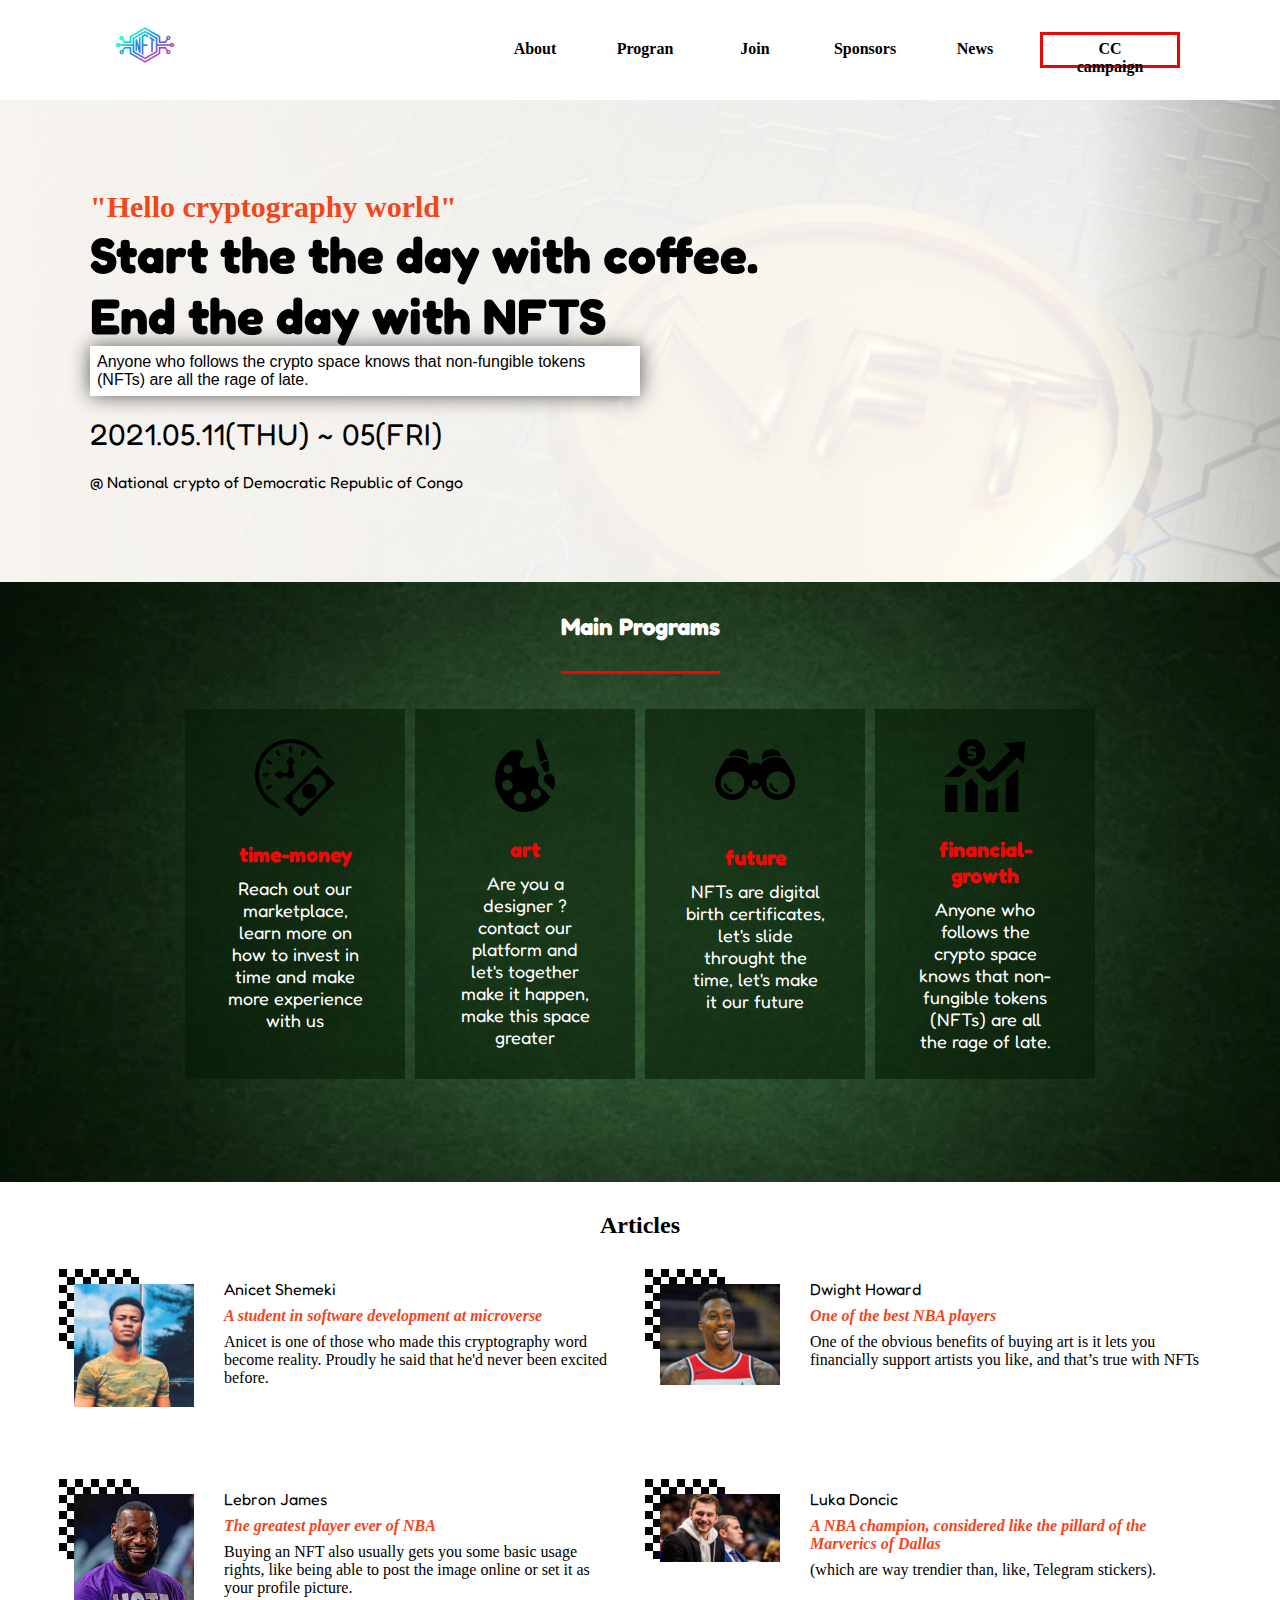
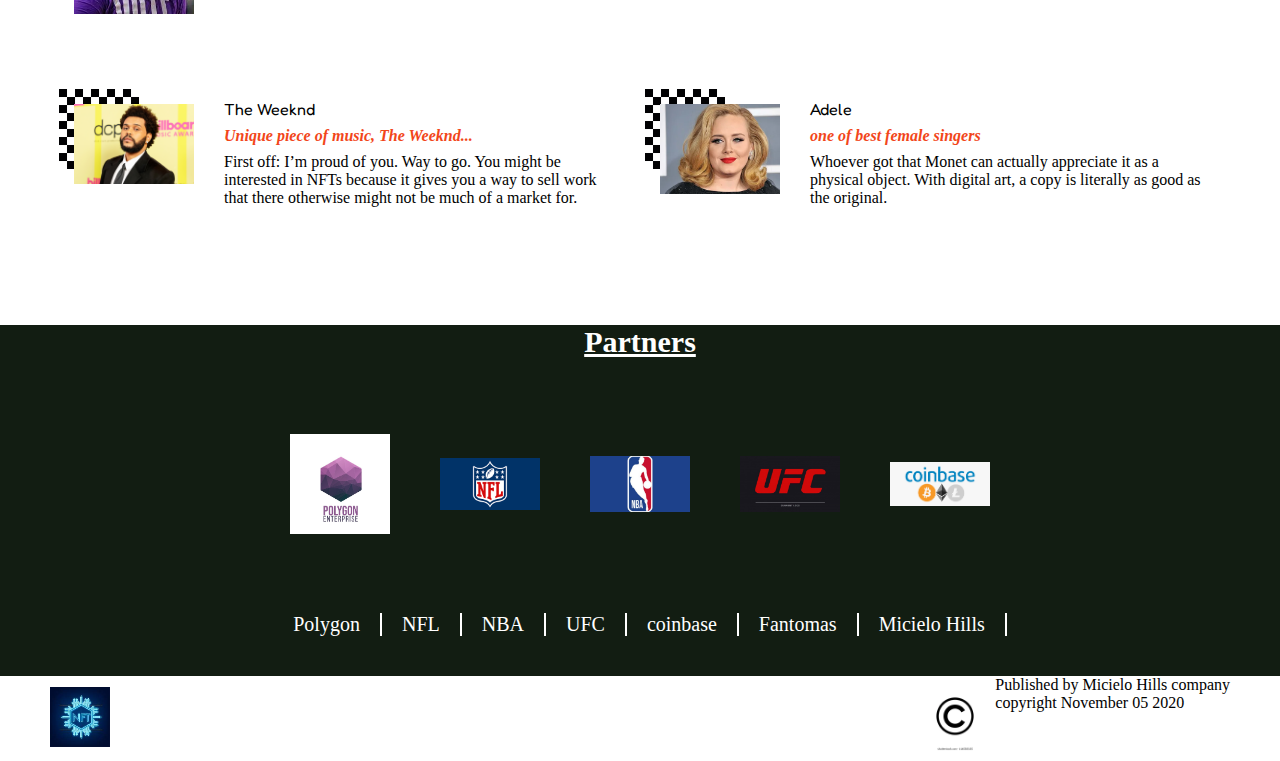
<file: index.html>
<!DOCTYPE html>
<html lang="en">

<head>
    <meta charset="UTF-8">
    <meta http-equiv="X-UA-Compatible" content="IE=edge">
    <meta name="viewport" content="width=device-width, initial-scale=1.0">
    <link rel="stylesheet" href="style.css">
    <link rel="stylesheet" href="media-style.css">
    <title>Anicet's Capstone Project</title>
</head>

<body>
    <header>
        <div class="logo"><a href=""><img src="./images/NFTSbck.jpg" alt="This a NFT logo"></a></div>

        <ul>
            <li><a href="About.html">About</a></li>
            <li><a href="">Progran</a></li>
            <li><a href="">Join</a></li>
            <li><a href="">Sponsors</a></li>
            <li><a href="">News</a></li>
            <li><a href="">CC campaign</a></li>
        </ul>
    </header>
    <main>
        <div class="first-part">
            <div class="nav-btn">
                <div class="menu-line"></div>
                <div class="menu-line"></div>
                <div class="menu-line"></div>
            </div>

            <ul class="menu-bar">
                <li class="close-button">&times;</li>
                <li><a href="About.html">About</a></li>
                <li>Progran</li>
                <li>Join</li>
                <li>Sponsors</li>
                <li>News</li>
                <li>CC campaign</li>
            </ul>

            <p class="punchline">"Hello cryptography world"</p>
            <h1>Start the the day with coffee. <br> End the day with NFTS</h1>
            <p class="punchline2">Anyone who follows the crypto space knows that non-fungible tokens (NFTs) are all the
                rage of late.</p>
            <div class="for-date">2021.05.11(THU) ~ 05(FRI)</div>
            <div class="endline">@ National crypto of Democratic Republic of Congo</div>
        </div>

        <div class="for-cards">
            <h2>Main Programs</h2>
            <div class="card-container">
                <div class="card00">
                    <div class="icon"><img src="./images/time-money.png" alt=""></div>
                    <div class="card-content">
                        <h3>time-money</h3>
                        <p>Reach out our marketplace, learn more on how to invest in time and make more experience with
                            us </p>
                    </div>
                </div>
                <div class="card00">
                    <div class="icon icon2"><img src="./images/art.png" alt=""></div>
                    <div class="card-content">
                        <h3>art</h3>
                        <p>Are you a designer ? contact our platform and let's together make it happen, make this space
                            greater</p>
                    </div>
                </div>
                <div class="card00 icon3">
                    <div class="icon"><img src="./images/binoculars.png" alt=""></div>
                    <div class="card-content">
                        <h3>future</h3>
                        <p>NFTs are digital birth certificates, let's slide throught the time, let's make it our future
                        </p>
                    </div>
                </div>
                <div class="card00">
                    <div class="icon"><img src="./images/financial-growth.png" alt=""></div>
                    <div class="card-content">
                        <h3>financial-growth</h3>
                        <p>Anyone who follows the crypto space knows that non-fungible tokens (NFTs) are all the rage of
                            late.</p>
                    </div>
                </div>
            </div>
        </div>

        <div class="collabotators">
            <h2>Articles</h2>
            <div class="collabo-container">

            </div>
            <div class="see-more">SEE MORE</div>
            <div class="see-less">SEE LESS</div>
        </div>
    </main>

    <footer>
        <h2 class="footer-line-1">Partners</h2>
        <div class="footer-list-container">
            <div class="for-nav"><img src="./images/polygonlogo.jpg" alt="Here is the polygon company logo"></div>
            <div class="for-nav"><img src="./images/NflLogo.png" alt="Here is the Nfl company logo"></div>
            <div class="for-nav"><img src="./images/NBA.jpg" alt="Here is the NBA company logo"></div>
            <div class="for-nav"><img src="./images/ufc.jpg" alt="Here is the ufc company logo"></div>
            <div class="for-nav"><img src="./images/coinbase.png" alt=""></div>
        </div>

        <ul class="footer-list">
            <li>Polygon</li>
            <li>NFL</li>
            <li>NBA</li>
            <li>UFC</li>
            <li>coinbase</li>
            <li>Fantomas</li>
            <li>Micielo Hills</li>
        </ul>

        <div class="bottom">
            <div class="bottom-img"><img src="./images/NftLogo.jpg" alt=""></div>
            <div class="bottom-content">
                <img src="./images/copyright.webp" alt="">
                <P>Published by Micielo Hills company <br> copyright November 05 2020</P>
            </div>
        </div>
    </footer>

    <script src="main.js"></script>
</body>
</html>
</file>
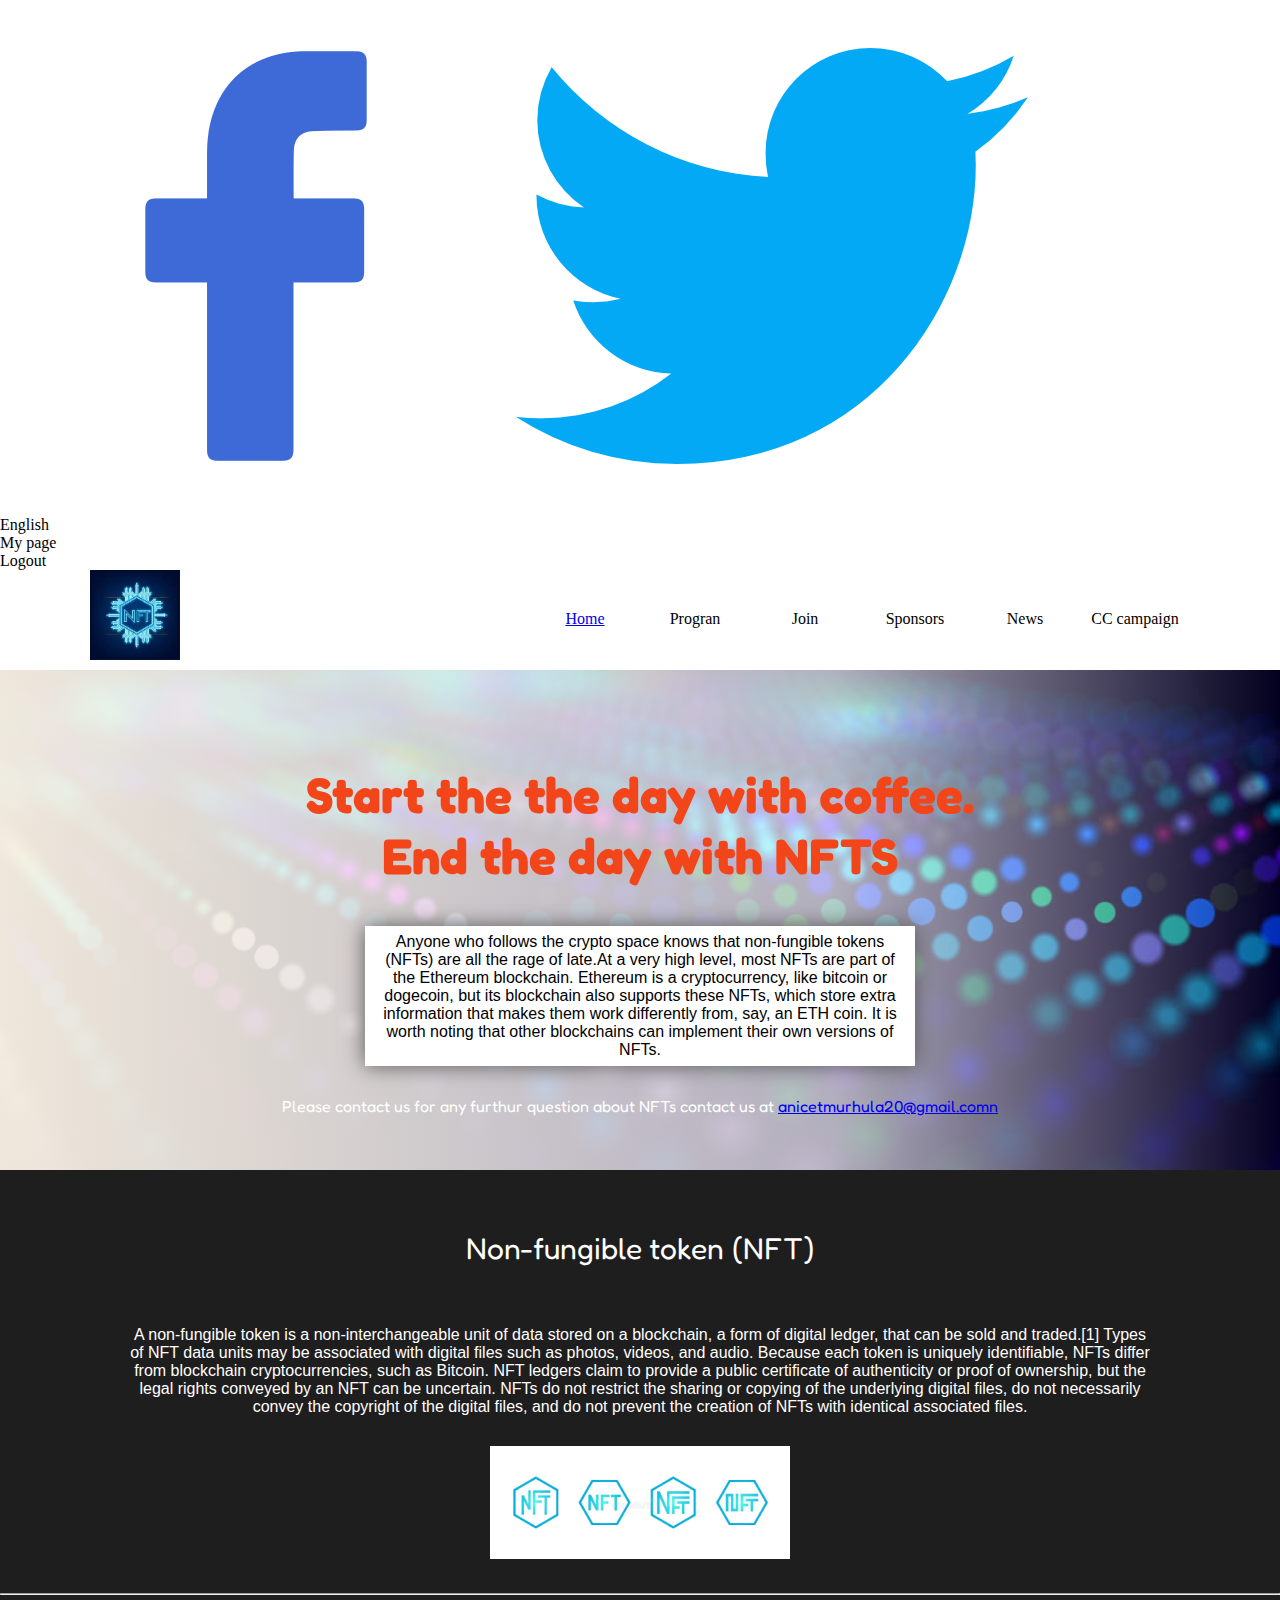
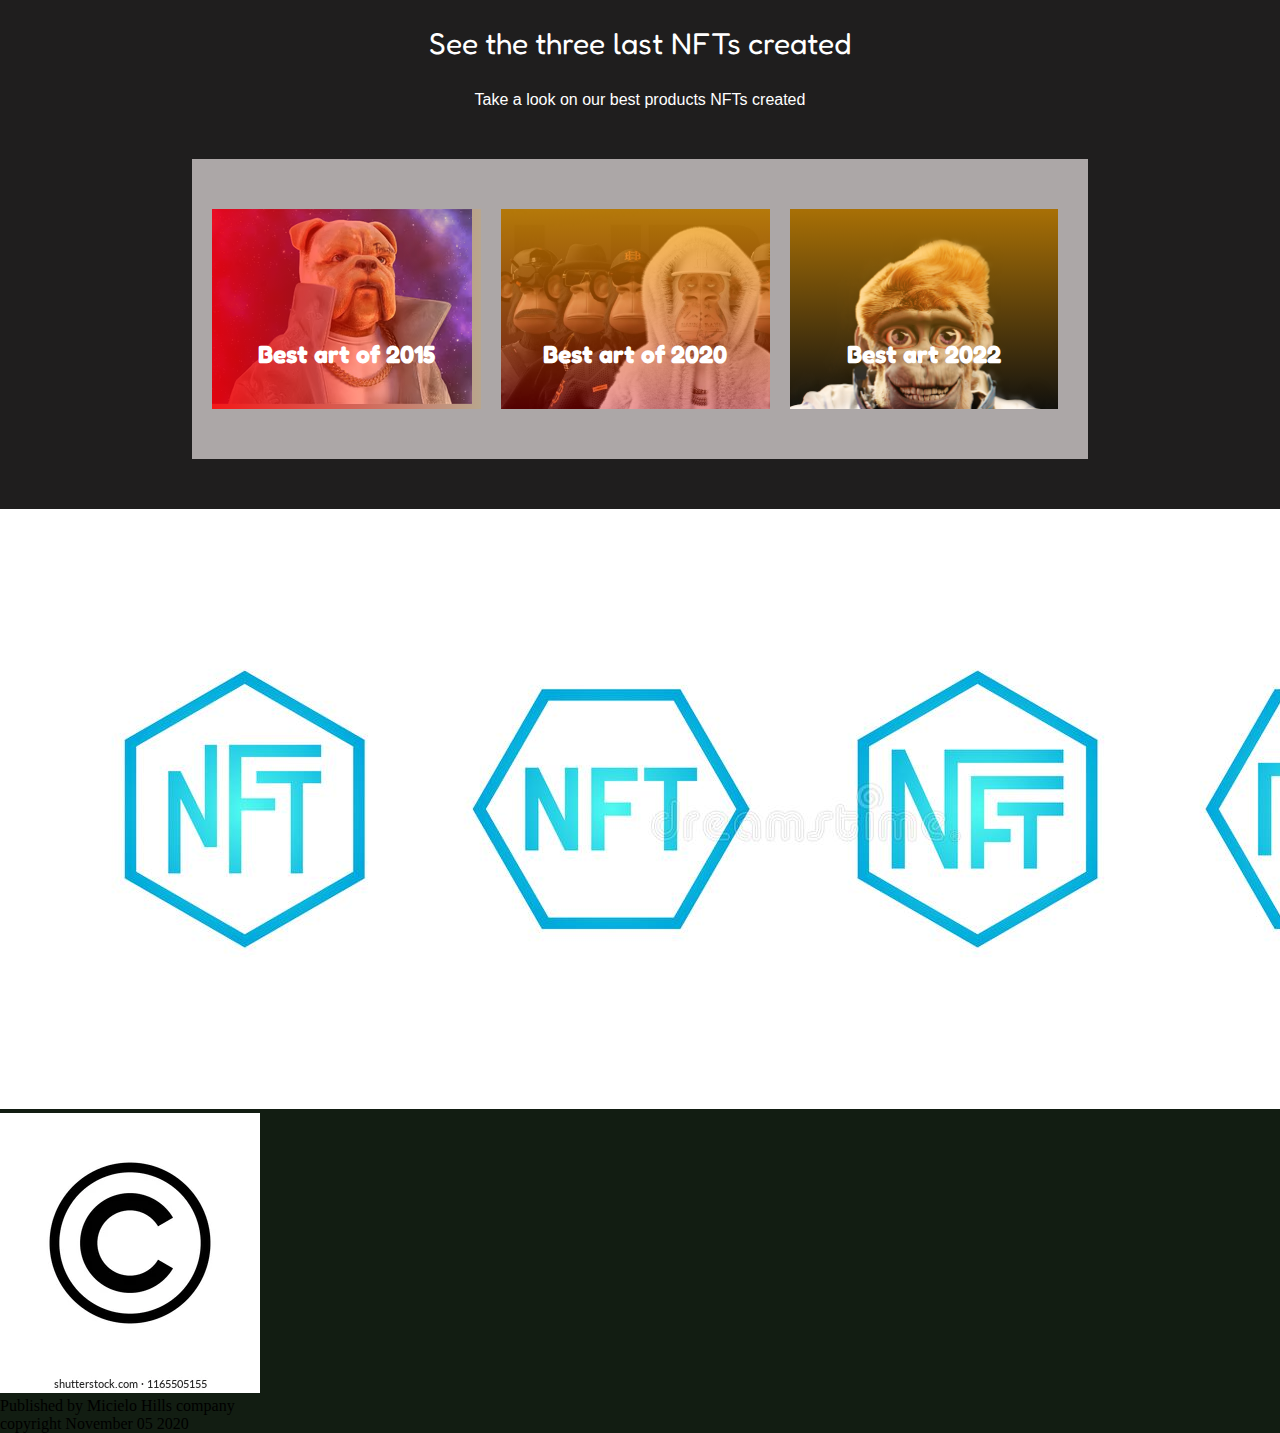
<file: About.html>
<!DOCTYPE html>
<html lang="en">

<head>
    <meta charset="UTF-8">
    <meta http-equiv="X-UA-Compatible" content="IE=edge">
    <meta name="viewport" content="width=device-width, initial-scale=1.0">
    <link rel="stylesheet" href="about.css">
    <title>About page</title>
</head>

<body>
    <div class="head-line">
        <img src="./images/facebook.png" alt="">
        <img src="./images/twitter.png" alt="">
        <div>English</div>
        <div>My page</div>
        <div>Logout</div>
    </div>
    <header>
        <div class="logo"><a href=""><img src="./images/NftLogo.jpg" alt="This a NFT logo"></a></div>

        <ul>
            <li><a href="index.html">Home</a></li>
            <li>Progran</li>
            <li>Join</li>
            <li>Sponsors</li>
            <li>News</li>
            <li>CC campaign</li>
        </ul>
    </header>
    <main>
        <div class="first-part">
            <div class="about-nav-btn">
                <div class="menu-line"></div>
                <div class="menu-line"></div>
                <div class="menu-line"></div>
            </div>

            <ul class="menu-bar">
                <li class="close-button">&times;</li>
                <li>Home</li>
                <li>Progran</li>
                <li>Join</li>
                <li>Sponsors</li>
                <li>News</li>
                <li>CC campaign</li>
            </ul>

            <h1>Start the the day with coffee. <br> End the day with NFTS</h1>
            <p class="punchline2">Anyone who follows the crypto space knows that non-fungible tokens (NFTs) are all the
                rage of late.At a very high level, most NFTs are part of the Ethereum blockchain. Ethereum is a
                cryptocurrency, like bitcoin or dogecoin, but its blockchain also supports these NFTs, which store extra
                information that makes them work differently from, say, an ETH coin. It is worth noting that other
                blockchains can implement their own versions of NFTs.</p>
            <div class="endline">Please contact us for any furthur question about NFTs contact us at <a
                    href="#">anicetmurhula20@gmail.comn</a></div>
        </div>

        <div class="about-content">
            <div class="about-content-title">Non-fungible token (NFT)</div>
            <p>A non-fungible token is a non-interchangeable unit of data stored on a blockchain, a form of
                digital ledger, that can be sold and traded.[1] Types of NFT data units may be associated with digital
                files such as photos, videos, and audio. Because each token is uniquely identifiable, NFTs differ from
                blockchain cryptocurrencies, such as Bitcoin.

                NFT ledgers claim to provide a public certificate of authenticity or proof of ownership, but the legal
                rights conveyed by an NFT can be uncertain. NFTs do not restrict the sharing or copying of the
                underlying digital files, do not necessarily convey the copyright of the digital files, and do not
                prevent the creation of NFTs with identical associated files.</p>
                <div class="about-img"><img src="./images/aboutImg1.jpg" alt=""></div>
        </div>
        <hr>
        <div class="about-past">
            <div class="past-title">See the three last NFTs created</div>
            <p>Take a look on our best products NFTs created</p>
            <div class="bestNFS">
                <div class="best1 best">Best art of 2015</div>
                <div class="best2 best">Best art of 2020</div>
                <div class="best3 best">Best art 2022</div>
            </div>
        </div>
    </main>

    <footer>
        <div class="bottom">
            <div class="bottom-img"><img src="./images/aboutImg1.jpg" alt="" /></div>
            <div class="bottom-content">
                <img src="./images/copyright.webp" alt="" />
                <p>
                    Published by Micielo Hills company <br />
                    copyright November 05 2020
                </p>
            </div>
        </div>
    </footer>
    <script src="about.js"></script>
</body>

</html>
</file>
<file: style.css>
@import url('https://fonts.googleapis.com/css2?family=Fredoka:wght@600&family=Poppins:wght@400;600&display=swap');

* {
  margin: 0;
  padding: 0;
  box-sizing: border-box;
}

header {
  background: #fff;
  display: flex;
  padding: 0 90px;
  height: 100px;
}

.menu-line {
  width: 45px;
  height: 8px;
  margin-bottom: 4px;
  background-color: green;
  border-radius: 3px;
  display: none;
}

header ul {
  display: flex;
  list-style: none;
}

.head-line {
  width: 100%;
  height: 40px;
  background-color: rgb(23, 43, 23);
  color: white;
  display: flex;
  padding-left: 70%;
}

.head-line div,
img {
  padding: 10px;
}

header ul li,
a {
  margin: 10px;
  width: 90px;
  height: 20px;
  font-weight: bold;
  text-align: center;
  align-self: center;
  text-decoration: none;
  color: #000;
}

header nav {
  align-self: center;
}

.footer-list li {
  padding: 0 20px;
  border-right: 2px solid white;
}

header ul li:last-child {
  border: 3px solid rgb(238, 5, 5);
  color: rgb(238, 5, 5);
  width: 140px;
  padding: 15px;
  display: flex;
  align-items: center;
  cursor: pointer;
}

header ul li:hover {
  color: red;
}

.logo {
  flex-grow: 1;
}

.logo img {
  width: 90px;
}

.first-part {
  background-image: linear-gradient(90deg, rgb(247, 244, 239), rgba(255, 255, 255, 0.911) 85%, rgba(194, 194, 194, 0.829)), url("./images/Part1Back.jpg");
  background-size: cover;
  width: 100%;
  height: auto;
  padding: 90px;
}

.punchline {
  font-size: 30px;
  font-weight: bold;
  color: #f2461a;
}

.first-part h1 {
  font-size: 50px;
  font-weight: bolder;
  font-family: 'Fredoka', sans-serif;
}

.punchline2 {
  background: #fff;
  width: 50%;
  border: 2px solid white;
  box-shadow: 0 0 20px rgb(90, 88, 88);
  padding: 5px;
  font-family: 'Trebuchet MS', 'Lucida Sans Unicode', 'Lucida Grande', 'Lucida Sans', Arial, sans-serif;
}

.for-date {
  font-family: 'Fredoka', sans-serif;
  font-size: 30px;
  margin: 20px 0;
}

.endline {
  font-family: 'Fredoka', sans-serif;
}

.for-cards {
  width: 100%;
  height: 600px;
  background-image: url("./images/backgrd2.webp");
  background-size: cover;
  display: flex;
  flex-direction: column;
  font-family: 'Fredoka', sans-serif;
}

.for-cards h2 {
  color: #fff;
  align-self: center;
  margin: 30px;
  border-bottom: 3px solid rgb(250, 2, 2);
  padding-bottom: 30px;
}

.card00 {
  background-color: rgba(5, 27, 5, 0.589);
  width: 220px;
  height: 370px;
  display: flex;
  margin: 5px;
  flex-direction: column;
  transition: all ease 0.7s;
}

.card00:hover {
  border: 4px solid rgb(236, 236, 236);
}

.icon {
  align-self: center;
}

.icon img {
  width: 100px;
  margin-top: 20px;
}

.icon2 img {
  width: 80px;
}

.icon3 img {
  margin-top: 30px;
  margin-bottom: 20px;
}

.card-content {
  align-self: center;
  color: #fff;
  font-size: 18px;
  width: 140px;
  text-align: center;
}

.card-content h3 {
  color: rgb(241, 8, 8);
  margin: 10px 0;
}

.card-container {
  display: flex;
  margin: 0 auto;
  align-self: center;
}

.collabotators {
  width: 100%;
  height: auto;
  background-color: #fff;
}

.collabo-img {
  background-image: url("./images/square.jpeg");
  background-size: 80px;
  background-repeat: no-repeat;
}

.article-img {
  width: 140px;
  margin: 5px 0 0 5px;
}

.description {
  font-style: italic;
  color: #f2461a;
  padding: 8px 0;
  font-weight: bold;
}

.collabos {
  display: flex;
  font-style: normal;
  height: 200px;
  transition: all 0.4s ease-out;
}

.collabotators h2 {
  text-align: center;
  margin: 0 auto;
  margin: 30px;
}

.collabo-name {
  font-family: 'Fredoka', sans-serif;
}

.collabo-description {
  padding: 10px 20px;
}

.collabo-container {
  display: grid;
  grid-template-columns: 45% 45%;
  grid-gap: 10px;
  justify-content: center;
}

.collabos:hover {
  background-color: rgba(189, 160, 160, 0.075);
}

footer {
  width: 100%;
  height: auto;
  background-color: rgb(18, 29, 18);
  display: flex;
  flex-direction: column;
  justify-content: center;
}

.for-nav img {
  width: 120px;
  margin: 15px;
}

.footer-list-container {
  display: flex;
  margin-top: 50px;
  align-items: center;
  align-self: center;
}

.footer-line-1 {
  align-self: center;
  color: #fff;
  text-decoration: underline;
  font-size: 30px;
}

footer ul {
  display: flex;
  list-style: none;
  color: #fff;
  align-self: center;
  font-size: 20px;
  margin-top: 50px;
}

.bottom {
  margin-top: 40px;
  width: 100%;
  background-color: #fff;
  display: flex;
  align-items: flex-end;
  padding: 0 40px;
}

.bottom img {
  width: 80px;
}

.bottom-img {
  flex-grow: 1;
}

.bottom-content {
  display: flex;
  align-content: center;
  margin-right: 10px;
}

@media screen and (min-width: 740px) {
  .see-more,
  .see-less {
    visibility: hidden;
  }
}
</file>
<file: media-style.css>
@media screen and (max-width: 740px) {
  header {
    display: none;
  }

  .head-line {
    display: none;
  }

  .menu-line {
    display: block;
  }

  .first-part {
    padding: 0;
  }

  .nav-btn {
    padding: 30px 0 90px 30px;
    cursor: pointer;
  }

  .punchline {
    font-size: 20px;
    padding-left: 30px;
  }

  .first-part h1 {
    font-size: 40px;
    padding-left: 30px;
  }

  .punchline2 {
    width: 300px;
    margin-left: 30px;
  }

  .for-date,
  .endline {
    margin-left: 30px;
  }

  .card-container {
    flex-direction: column;
  }

  .for-cards {
    height: auto;
    padding-bottom: 90px;
  }

  .card00 {
    flex-direction: row;
    width: 90%;
    height: 200px;
    align-items: center;
    padding-left: 10px;
    align-self: center;
  }

  .card-content {
    display: flex;
    width: 80%;
    text-align: left;
  }

  .card-content h3 {
    margin: 10px;
  }

  .card-content p {
    margin-left: 10px;
  }

  .collabo-container {
    grid-template-columns: 90%;
    grid-gap: 20px;
  }

  .footer-list-container {
    flex-wrap: wrap;
    justify-content: center;
  }

  footer ul {
    font-size: 10px;
  }

  .menu-bar {
    background-color: rgba(94, 25, 158, 0.63);
    backdrop-filter: blur(15px);
    width: 100%;
    font-size: 30px;
    text-align: center;
    font-family: 'Fredoka', sans-serif;
    position: absolute;
    top: 0;
    bottom: 0;
    padding: 50px;
    list-style: none;
  }

  main ul li {
    padding: 10px;
  }

  main ul li:hover {
    color: rgb(158, 25, 25);
    cursor: pointer;
  }

  .close-button {
    position: relative;
    bottom: 70px;
    left: 170px;
    margin-top: 20px;
    font-size: 60px;
    cursor: pointer;
  }

  .see-more {
    width: 70%;
    margin: 0 auto;
    border: 3px solid #000;
    padding: 15px;
    text-align: center;
    font-size: 18px;
    margin-bottom: 20px;
    margin-top: 10px;
    display: block;
  }

  .see-more:hover {
    background-color: rgb(226, 221, 221);
    cursor: pointer;
  }

  .see-less {
    width: 70%;
    margin: 0 auto;
    border: 3px solid #000;
    padding: 15px;
    text-align: center;
    font-size: 18px;
    margin-bottom: 20px;
    margin-top: 10px;
    display: none;
  }

  .see-less:hover {
    background-color: rgb(226, 221, 221);
    cursor: pointer;
  }

  .collabos {
    display: none;
  }

  .collabos:nth-child(-n+2) {
    display: flex;
  }

  .showAll {
    display: flex;
  }
}
</file>
<file: about.css>
@import url('https://fonts.googleapis.com/css2?family=Fredoka:wght@600&family=Poppins:wght@400;600&display=swap');

* {
  margin: 0;
  padding: 0;
  box-sizing: border-box;
}

header {
  background: #fff;
  display: flex;
  padding: 0 90px;
  height: 100px;
}

footer ul li {
  padding: 0 20px;
  border-right: 2px solid white;
}

.menu-line {
  width: 45px;
  height: 8px;
  margin-bottom: 4px;
  background-color: green;
  border-radius: 3px;
  display: none;
}

header ul {
  display: flex;
  list-style: none;
}

header ul li {
  margin: 10px;
  width: 90px;
  height: 20px;
  text-align: center;
  align-self: center;
}

header ul li:hover {
  color: red;
}

.logo {
  flex-grow: 1;
}

.logo img {
  width: 90px;
}

.first-part {
  background-image: linear-gradient(90deg, rgba(250, 242, 228, 0.952), rgba(255, 255, 255, 0.685) 65%, rgba(49, 48, 48, 0)), url("./images/backgrd1.jpg");
  background-size: cover;
  width: 100%;
  height: 500px;
  padding: 90px;
  display: flex;
  justify-content: center;
  flex-direction: column;
  align-items: center;
}

.punchline {
  font-size: 30px;
  font-weight: bold;
  color: #f2461a;
}

.first-part h1 {
  font-size: 50px;
  font-weight: bolder;
  color: #f2461a;
  font-family: 'Fredoka', sans-serif;
  text-align: center;
  margin: 40px 0;
}

.first-part p {
  color: #000;
}

.punchline2 {
  background: #fff;
  width: 50%;
  border: 2px solid white;
  box-shadow: 0 0 20px rgb(90, 88, 88);
  text-align: center;
  padding: 5px;
  font-family: 'Trebuchet MS', 'Lucida Sans Unicode', 'Lucida Grande', 'Lucida Sans', Arial, sans-serif;
}

.menu-bar {
  display: none;
}

.endline {
  margin-top: 30px;
  font-family: 'Fredoka', sans-serif;
}

footer {
  width: 100%;
  height: auto;
  background-color: rgb(18, 29, 18);
  display: flex;
  flex-direction: column;
  justify-content: center;
}

.for-nav img {
  width: 120px;
  margin: 15px;
}

main {
  background-color: rgb(31, 30, 30);
  color: #fff;
}

.footer-list-container {
  display: flex;
  margin-top: 50px;
  align-items: center;
  align-self: center;
}

.footer-line-1 {
  align-self: center;
  color: #fff;
  text-decoration: underline;
  font-size: 30px;
}

footer ul {
  display: flex;
  list-style: none;
  color: #fff;
  align-self: center;
  font-size: 20px;
  margin-top: 50px;
}

.about-content {
  width: 80%;
  height: auto;
  display: flex;
  flex-direction: column;
  margin: 30px auto;
}

.about-content-title {
  font-size: 30px;
  font-family: 'Fredoka', sans-serif;
  align-self: center;
  margin: 30px 0;
}

.about-content p {
  text-align: center;
  margin: 30px 0;
  font-family: 'Trebuchet MS', 'Lucida Sans Unicode', 'Lucida Grande', 'Lucida Sans', Arial, sans-serif;
}

.about-img {
  align-self: center;
}

.about-img img {
  width: 300px;
  align-self: center;
}

.about-past {
  display: flex;
  flex-direction: column;
}

.past-title {
  font-size: 30px;
  font-family: 'Fredoka', sans-serif;
  align-self: center;
  margin: 30px 0;
}

.about-past p {
  align-self: center;
  font-family: 'Trebuchet MS', 'Lucida Sans Unicode', 'Lucida Grande', 'Lucida Sans', Arial, sans-serif;
}

.bestNFS {
  display: flex;
  width: 70%;
  height: 300px;
  align-self: center;
  background-color: rgb(172, 167, 167);
  margin: 50px 0;
}

.best1 {
  background-image: linear-gradient(to right, rgba(255, 0, 0, 0.856), rgba(255, 166, 0, 0.151)), url("./images/dogNft.avif");
  width: 30%;
  height: 200px;
  background-repeat: no-repeat;
  align-self: center;
  margin-left: 20px;
  font-size: 25px;
  font-weight: bold;
  color: #fff;
  text-align: center;
  padding-top: 130px;
  font-family: 'Fredoka', sans-serif;
}

.best2 {
  background-image: linear-gradient(to top, rgba(255, 0, 0, 0.322), rgba(255, 166, 0, 0.671)), url("./images/monkeyNFT.jpeg");
  width: 30%;
  height: 200px;
  background-size: cover;
  background-repeat: no-repeat;
  align-self: center;
  margin-left: 20px;
  font-size: 25px;
  font-weight: bold;
  color: #fff;
  text-align: center;
  padding-top: 130px;
  font-family: 'Fredoka', sans-serif;
}

.best3 {
  background-image: linear-gradient(to top, rgba(255, 0, 0, 0), rgba(255, 166, 0, 0.63)), url("./images/NewMonkeyNft.jpg");
  width: 30%;
  background-size: cover;
  height: 200px;
  background-repeat: no-repeat;
  align-self: center;
  margin-left: 20px;
  font-size: 25px;
  font-weight: bold;
  color: #fff;
  text-align: center;
  padding-top: 130px;
  font-family: 'Fredoka', sans-serif;
}

.best {
  transition: transform ease-in-out 0.5s;
}

.best:hover {
  border: 2px solid wheat;
  transform: scale(1.5);
}

@media screen and (max-width: 740px) {
  header {
    display: none;
  }

  .first-part {
    height: auto;
    padding: 0;
  }

  .endline {
    text-align: center;
  }

  .menu-line {
    display: block;
  }

  .menu-bar {
    display: block;
    background-color: rgba(94, 25, 158, 0.63);
    backdrop-filter: blur(15px);
    width: 100%;
    font-size: 30px;
    text-align: center;
    font-family: 'Fredoka', sans-serif;
    position: absolute;
    top: 0;
    bottom: 0;
    padding: 50px;
    list-style: none;
    color: #000;
  }

  main ul li:hover {
    color: rgb(158, 25, 25);
    cursor: pointer;
  }

  .close-button {
    position: relative;
    bottom: 70px;
    left: 170px;
    margin-top: 20px;
    font-size: 60px;
    cursor: pointer;
  }

  .about-nav-btn {
    position: relative;
    top: 50px;
    right: 260px;
    cursor: pointer;
  }

  .first-part h1 {
    margin-top: 120px;
  }

  .first-part p {
    width: 90%;
    color: #000;
  }

  .best3 {
    margin-right: 20px;
  }

  footer ul {
    font-size: 12px;
    margin-bottom: 40px;
  }
}
</file>
